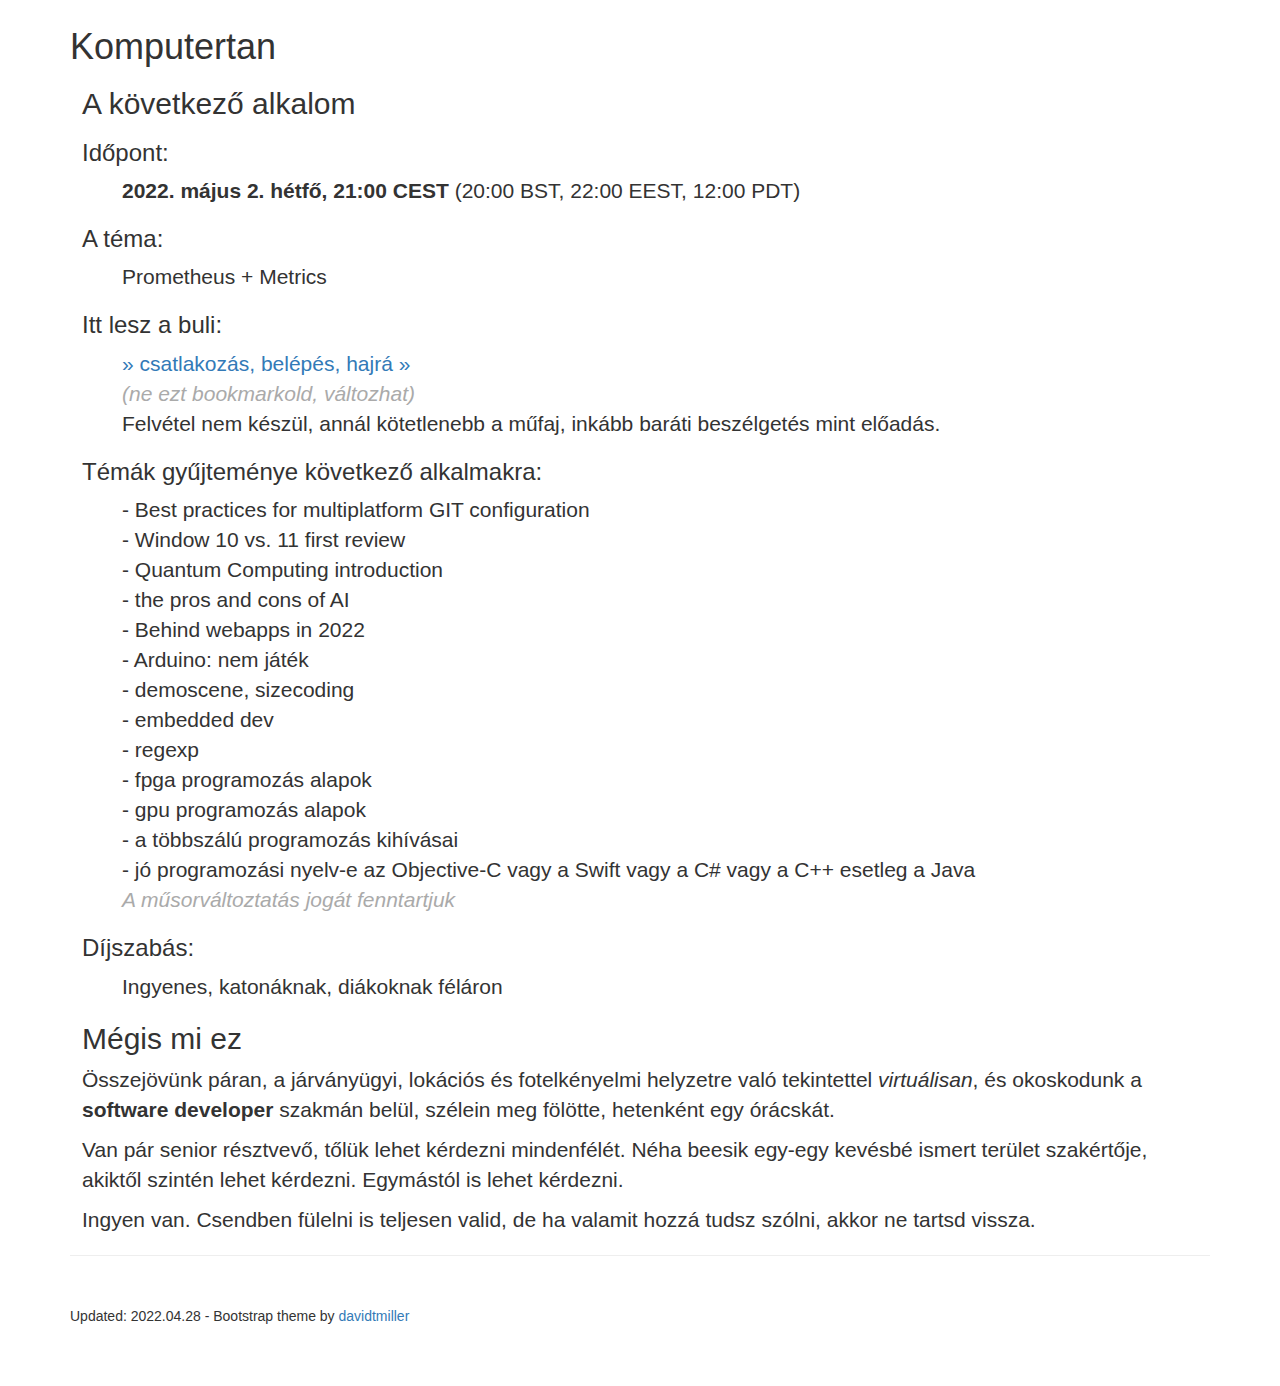
<file: komputertan.html>
<!DOCTYPE html>
<html lang="en">

<head>

    <meta charset="utf-8">
    <meta http-equiv="X-UA-Compatible" content="IE=edge">
    <meta name="viewport" content="width=device-width, initial-scale=1">
    <meta name="description" content="">
    <meta name="author" content="ern0@linkbroker.hu">

    <title>komputertan</title>

    <!-- Bootstrap Core CSS -->
    <link href="css/bootstrap.min.css" rel="stylesheet">

    <!-- Custom CSS -->
    <link href="css/heroic-features.css" rel="stylesheet">

    <!-- HTML5 Shim and Respond.js IE8 support of HTML5 elements and media queries -->
    <!-- WARNING: Respond.js doesn't work if you view the page via file:// -->
    <!--[if lt IE 9]>
        <script src="https://oss.maxcdn.com/libs/html5shiv/3.7.0/html5shiv.js"></script>
        <script src="https://oss.maxcdn.com/libs/respond.js/1.4.2/respond.min.js"></script>
    <![endif]-->

    <script type="text/javascript">

        (function(i,s,o,g,r,a,m){i['GoogleAnalyticsObject']=r;i[r]=i[r]||function(){
        (i[r].q=i[r].q||[]).push(arguments)},i[r].l=1*new Date();a=s.createElement(o),
        m=s.getElementsByTagName(o)[0];a.async=1;a.src=g;m.parentNode.insertBefore(a,m)
        })(window,document,'script','//www.google-analytics.com/analytics.js','ga');
    
        ga('create', 'UA-242012-1', 'komputertan');
        ga('send', 'pageview');

    </script>   

    <style>
.bigger { font-size: 17px; }
.join { font-size: 21px; padding-left: 12px; }
    </style>        
        
</head>

<body>

    <!-- Page Content -->
    <div class="container">

        <h1>Komputertan</h1>             

        <div class="join">

            <h2> A következő alkalom </h2>

            <p>            
                <h3>Időpont:</h3>

                <ul style="list-style-type: none;">
                    <li>
                        <b>2022. május 2. hétfő, 21:00 CEST</b> (20:00 BST, 22:00 EEST, 12:00 PDT) 
                    </li>
                </ul>

                <!--
                Szavazz, mikor legyen: <a href="#" target="doodle">Doodle</a>
                -->
            </p>

            <p>
                <h3>A téma:</h3>
                <ul style="list-style-type: none;">
                    <li> 
                        Prometheus + Metrics
                    </li>
                </ul>
            </p>

            <p>
                <h3>Itt lesz a buli:</h3>
                <ul style="list-style-type: none;">
                    <li>
                        <a href="https://letsmeet.no/komputertan" target="konf">
                            &raquo; csatlakozás, belépés, hajrá &raquo;            
                        </a>
                    </li>
                    <li>
                        <i style="color: #aaaaaa;">(ne ezt bookmarkold, változhat)</i>
                    </li>
                    <li>
                        Felvétel nem készül, annál kötetlenebb a műfaj,
                        inkább baráti beszélgetés mint előadás. 
                    </li>
                </ul>
            </p>

            <p>
                <h3>Témák gyűjteménye következő alkalmakra:</h3>
                <ul style="list-style-type: none;">

                    <li>- Best practices for multiplatform GIT configuration</li>
                    <li>- Window 10 vs. 11 first review</li>
                    <li>- Quantum Computing introduction</li>
                    <li>- the pros and cons of AI</li>
                    <li>- Behind webapps in 2022</li>
                    <li>- Arduino: nem játék</li>
                    <li>- demoscene, sizecoding</li>
                    <li>- embedded dev</li>                    
                    <li>- regexp</li>                    
                    <li>- fpga programozás alapok</li>
                    <li>- gpu programozás alapok</li>
                    <li>- a többszálú programozás kihívásai</li>
                    <li>- jó programozási nyelv-e az Objective-C vagy a Swift vagy a C# vagy a C++ esetleg a Java</li>

                    <i style="color: #aaaaaa;">A műsorváltoztatás jogát fenntartjuk</i>
                </ul>
            </p>

            <p>
                <h3>Díjszabás:</h3>
                <ul style="list-style-type: none;">
                    <li>
                        Ingyenes, katonáknak, diákoknak féláron
                    </li>
                </ul>
            </p>

        </div>

        <div class="join">

            <h2> Mégis mi ez </h2>

            <p>
                Összejövünk páran, 
                a járványügyi, lokációs és fotelkényelmi 
                helyzetre való tekintettel
                <i>virtuálisan</i>,
                és okoskodunk a 
                <b>software developer</b>
                szakmán belül, szélein meg fölötte,
                hetenként egy órácskát.
            </p>

            <p>
                Van pár senior résztvevő,
                tőlük lehet kérdezni mindenfélét.
                Néha beesik egy-egy kevésbé ismert terület szakértője,
                akiktől szintén lehet kérdezni.
                Egymástól is lehet kérdezni.
            </p>

            <p>
                Ingyen van. 
                Csendben fülelni is teljesen valid,
                de ha valamit 
                hozzá tudsz szólni, 
                akkor ne tartsd vissza.
            </p>

        </div>

        <hr>

        <!-- Footer -->
        <footer>
            <div class="row">
                <div class="col-lg-12">
                    <p>
                        Updated: 2022.04.28
                        - 
                        Bootstrap theme by 
                        <a target="thirdparty" href="https://github.com/BlackrockDigital/startbootstrap-heroic-features">
                            davidtmiller
                        </a>
                    </p>
                </div>
            </div>
        </footer>

    </div>
    <!-- /.container -->

    <!-- jQuery -->
    <script src="js/jquery.js"></script>

    <!-- Bootstrap Core JavaScript -->
    <script src="js/bootstrap.min.js"></script>

</body>

</html>
</file>
<file: css/heroic-features.css>
/*
 * Start Bootstrap - Heroic Features (http://startbootstrap.com/)
 * Copyright 2013-2016 Start Bootstrap
 * Licensed under MIT (https://github.com/BlackrockDigital/startbootstrap/blob/gh-pages/LICENSE)
 */

body {
    padding-top: 7px; /* Required padding for .navbar-fixed-top. Remove if using .navbar-static-top. Change if height of navigation changes. */
}

.hero-spacer {
    margin-top: 50px;
}

.hero-feature {
    margin-bottom: 30px;
}

footer {
    margin: 50px 0;
}
.tit {
		font-weight: bold;
}
.huf {
		padding-top: 4px;
		margin: 0;
		border-top: 2px solid #eeeeee;
}
.hut {
	color: #aaaaaa;
}
</file>
